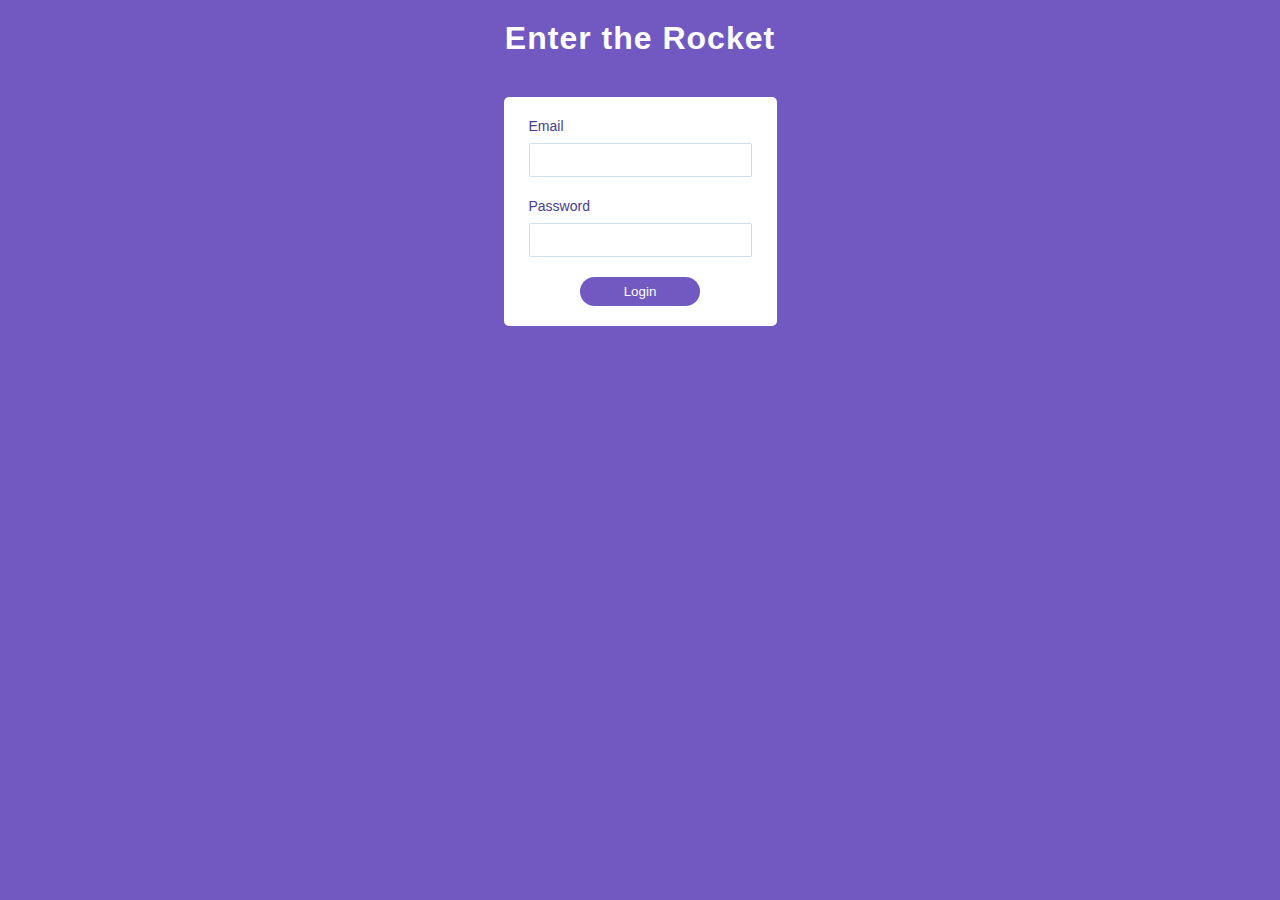
<file: base/index.html>
<!DOCTYPE html>
<html lang="pt-br">
<head>
    <meta charset="UTF-8">
    <meta http-equiv="X-UA-Compatible" content="IE=edge">
    <meta name="viewport" content="width=device-width, initial-scale=1.0">
    <title>Formulario Animado</title>
    <link rel="stylesheet" href="style.css">
</head>
<body>
    <section class="form-section">
        <h1>Enter the Rocket</h1>
        <div class="form-wrapper">
            <form>
                <div class="input-block">
                    <label for="login-email">Email</label>
                    <input type="email" id="login-email">
                </div>
                <div class="input-block">
                    <label for="login-password">Password</label>
                    <input type="password" id="login-password">
                </div>
                <button type="submit" class="btn-login">Login</button>
            </form>
        </div>
    </section>
    
</body>
</html>
</file>
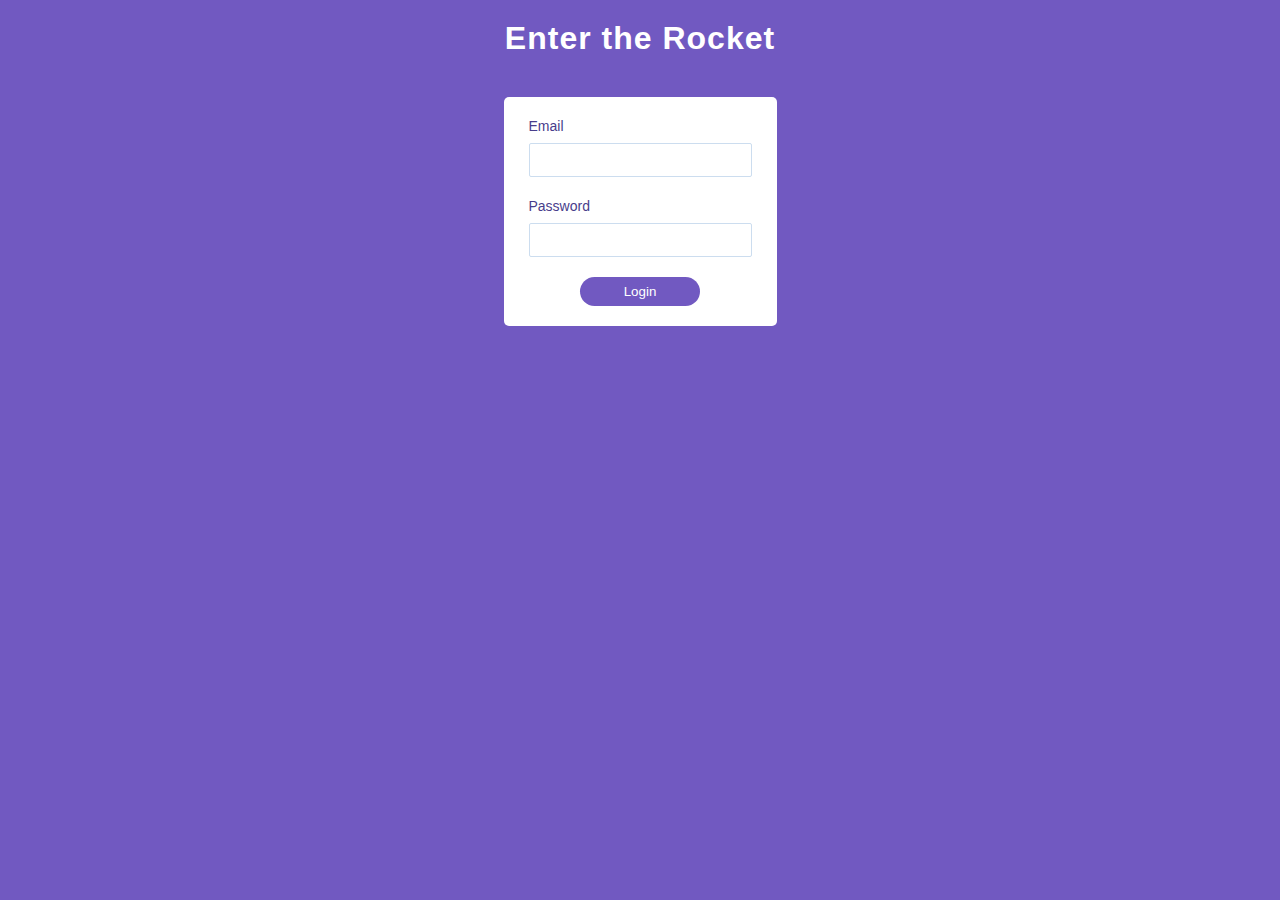
<file: desafios/02/index.html>
<!DOCTYPE html>
<html lang="pt-br">
<head>
    <meta charset="UTF-8">
    <meta http-equiv="X-UA-Compatible" content="IE=edge">
    <meta name="viewport" content="width=device-width, initial-scale=1.0">
    <title>Formulario Animado</title>
    <link rel="stylesheet" href="style.css">
</head>
<body>
    <section class="form-section">
        <h1>Enter the Rocket</h1>
        
        <div class="form-wrapper">
            <form>
                <div class="input-block">
                    <label for="login-email">Email</label>
                    <input type="email" id="login-email">
                </div>
                <div class="input-block">
                    <label for="login-password">Password</label>
                    <input type="password" id="login-password">
                </div>
                <button type="submit" class="btn-login">Login</button>
            </form>
        </div>
    </section>
    
</body>
</html>
</file>
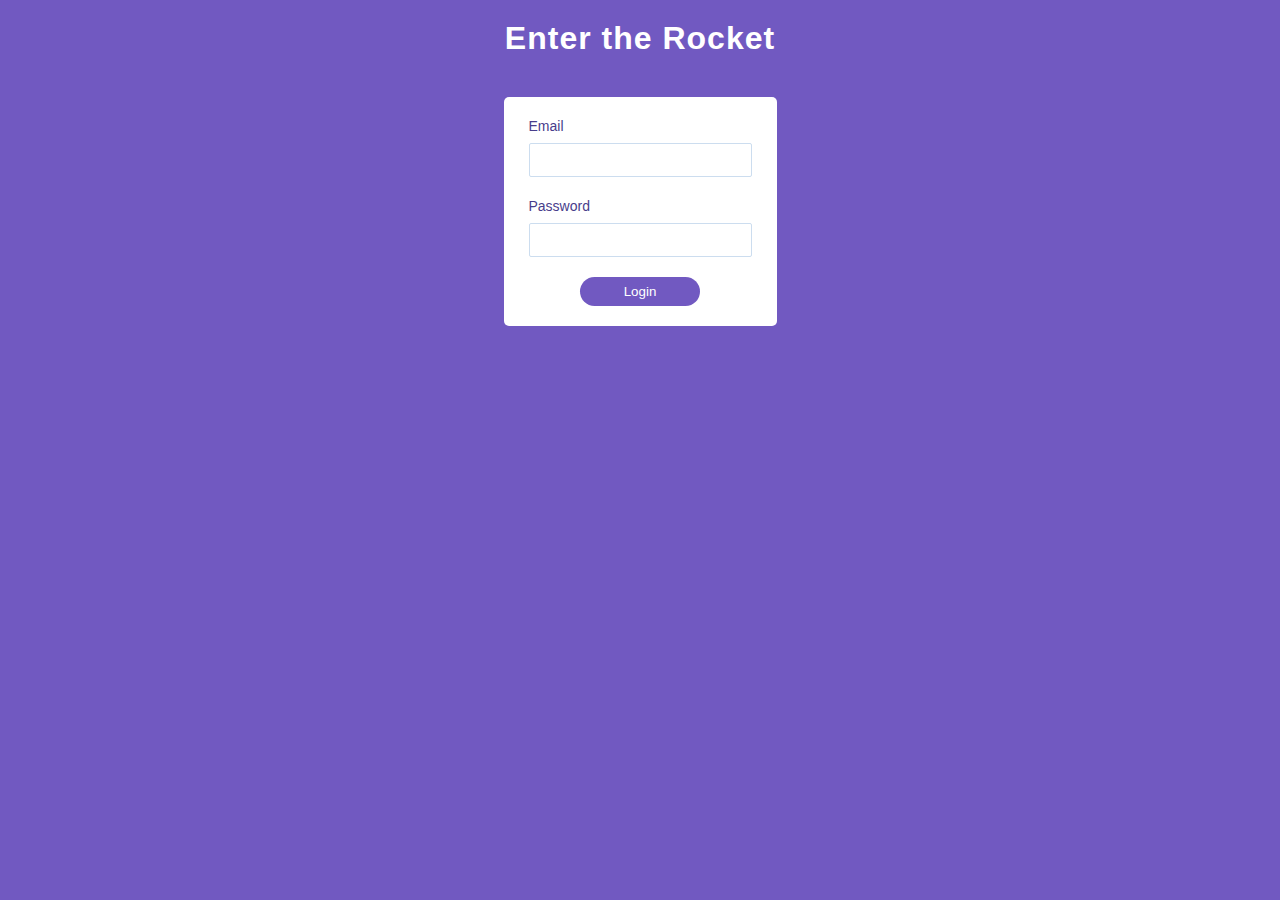
<file: desafios/03/index.html>
<!DOCTYPE html>
<html lang="pt-br">
<head>
    <meta charset="UTF-8">
    <meta http-equiv="X-UA-Compatible" content="IE=edge">
    <meta name="viewport" content="width=device-width, initial-scale=1.0">
    <title>Formulario Animado</title>
    <link rel="stylesheet" href="style.css">
</head>
<body>
    <section class="form-section">
        <h1>Enter the Rocket</h1>
        
        <div class="form-wrapper">
            <form>
                <div class="input-block">
                    <label for="login-email">Email</label>
                    <input type="email" id="login-email">
                </div>
                <div class="input-block">
                    <label for="login-password">Password</label>
                    <input type="password" id="login-password">
                </div>
                <button type="submit" class="btn-login">Login</button>
            </form>
        </div>
    </section>
    <script src="script.js"></script>
</body>
</html>
</file>
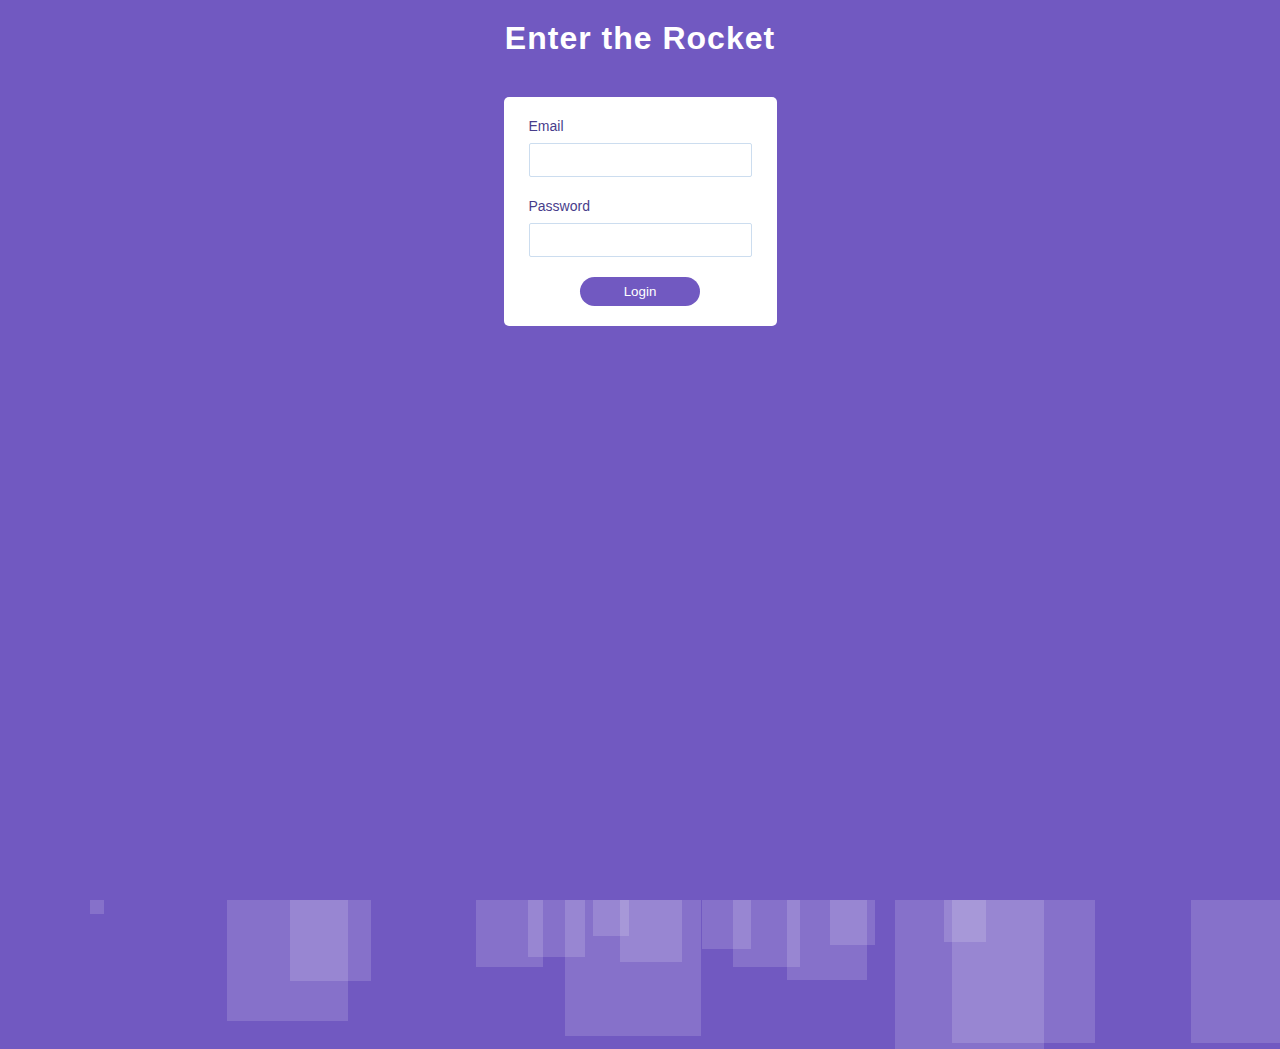
<file: desafios/07/index.html>
<!DOCTYPE html>
<html lang="pt-br">
<head>
    <meta charset="UTF-8">
    <meta http-equiv="X-UA-Compatible" content="IE=edge">
    <meta name="viewport" content="width=device-width, initial-scale=1.0">
    <title>Formulario Animado</title>
    <link rel="stylesheet" href="style.css">
</head>
<body>
    <section class="form-section">
        <h1>Enter the Rocket</h1>
        
        <div class="form-wrapper">
            <form>
                <div class="input-block">
                    <label for="login-email">Email</label>
                    <input type="email" id="login-email">
                </div>
                <div class="input-block">
                    <label for="login-password">Password</label>
                    <input type="password" id="login-password">
                </div>
                <button type="submit" class="btn-login">Login</button>
            </form>
        </div>
    </section>
    <ul class="squares"></ul>
    <script src="script.js"></script>
</body>
</html>
</file>
<file: base/style.css>
*{
    margin: 0;
    padding: 0;
    box-sizing: border-box;
}

html, body{
    height:100vh;
}

body{
    background-color: #7159c1;
    font-family: Roboto, Arial, sans-serif;
}

section{
    display: flex;
    flex-direction: column;
    justify-content: center;
    align-items: center;
}

h1{
    font-size: 32px;
    letter-spacing: 1px; /*espaço entre as letras*/
    color: white;
    margin: 20px 0;
}

form{
    background-color: white;
    margin: 20px 0;
    padding: 20px 25px;
    border-radius: 5px;
}

form .input-block{
    margin-bottom: 20px;
}

form .input-block label{
    font-size: 14px;
    color: darkslateblue;
}

form .input-block input{
    width: 100%;
    display: block;
    margin-top: 8px;
    padding: 7px;
    font-size: 16px;
    color: #7159c1;
    border-radius: 2px;
    border: 1px solid #ccddef;
    outline-color: #7159c1; /*quando estiver selecionado a borda muda*/
}

form .btn-login{
    display: block;
    min-width: 120px;
    border: none;
    background-color: #7159c1;
    color: white;
    border-radius: 25px;
    padding: 7px; /*dá o tamanho para o botaõ*/
    margin: auto; /*centraliza o botao*/
}
</file>
<file: desafios/02/style.css>
* {
  margin: 0;
  padding: 0;
  box-sizing: border-box;
}

html,
body {
  height: 100vh;
}

body {
  background-color: #7159c1;
  font-family: Roboto, Arial, sans-serif;
}

section {
  display: flex;
  flex-direction: column;
  justify-content: center;
  align-items: center;
}

h1 {
  font-size: 32px;
  letter-spacing: 1px; /*espaço entre as letras*/
  color: white;
  margin: 20px 0;
}

form {
  background-color: white;
  margin: 20px 0;
  padding: 20px 25px;
  border-radius: 5px;
}

form .input-block {
  margin-bottom: 20px;
}

form .input-block label {
  font-size: 14px;
  color: darkslateblue;
}

form .input-block input {
  width: 100%;
  display: block;
  margin-top: 8px;
  padding: 7px;
  font-size: 16px;
  color: #7159c1;
  border-radius: 2px;
  border: 1px solid #ccddef;
  outline-color: #7159c1; /*quando estiver selecionado a borda muda*/
}

form .btn-login {
  display: block;
  min-width: 120px;
  border: none;
  background-color: #7159c1;
  color: white;
  border-radius: 25px;
  padding: 7px; /*dá o tamanho para o botaõ*/
  margin: auto; /*centraliza o botao*/
}





form{
  overflow: hidden; /*Para que os campos não ficam bugando e saindo de dentro do formulário*/
  animation: fade 0.2s;
}





form .input-block:nth-child(1){ /*nth-child é uma forma de aplicar coisas distintaas para o campos que são iguais, tipos dois input's, que necessariamente são FILHOS do FORM, e ele informa qual filho será aplicado essas edições*/
    /*sendo o animation dizendo apenas como será o animation do nosso keyframe*/
    animation-name: move; /*para chamar a animação*/
    animation-duration: 500ms; /*duração da anmação*/
    animation-delay: 0.25s ; /*É um delay para a entrada dos campos*/
}

form .input-block:nth-child(2) {
  animation: move 400ms; /*para chamar a animação, e colocando outro parametro junto de duração da animação*/
  animation-delay: 100ms; /*É um delay para a entrada dos campos*/
  animation-fill-mode: backwards; /*ele vai trabalhar as ideias enquanto não está acontecendo movimento nenhum, que é quando ele está esperando começar(delay), e quando ele termina*/
  /*sendo o "backwards" ficando na posição inicial do from*/
}


form .btn-login{
  animation: move 400ms; 
  animation-delay: 250ms;
  animation-fill-mode: backwards
}


/*
Fazer os campos aparecem da esquerda pra direita, suavizando a entrada e fazendo-os entrar em momentos distintos
*/

@keyframes move {
  /*usado para fazer animações*/
  from {
    /*inicio = 0%*/
    opacity: 0;
    transform: translateX(-35%); /*ele vai fazer um movimento no eixo x (horizontal)*/
  }
  to {
    /*fim = 100%*/
    opacity: 1;
    transform: translateX(0%); /*ele vai fazer um movimento no eixo x (horizontal), sendo 0 a posição inicial dele*/
  }
}



@keyframes fade {
  from {
    opacity: 0;
    transform: scale(0.9);
  }
  to {
    opacity: 1;
    transform: scale(1);
  }
}
</file>
<file: desafios/03/style.css>
* {
  margin: 0;
  padding: 0;
  box-sizing: border-box;
}

html,
body {
  height: 100vh;
}

body {
  background-color: #7159c1;
  font-family: Roboto, Arial, sans-serif;
}

section {
  display: flex;
  flex-direction: column;
  justify-content: center;
  align-items: center;
}

h1 {
  font-size: 32px;
  letter-spacing: 1px; /*espaço entre as letras*/
  color: white;
  margin: 20px 0;
}

form {
  background-color: white;
  margin: 20px 0;
  padding: 20px 25px;
  border-radius: 5px;
}

form .input-block {
  margin-bottom: 20px;
}

form .input-block label {
  font-size: 14px;
  color: darkslateblue;
}

form .input-block input {
  width: 100%;
  display: block;
  margin-top: 8px;
  padding: 7px;
  font-size: 16px;
  color: #7159c1;
  border-radius: 2px;
  border: 1px solid #ccddef;
  outline-color: #7159c1; /*quando estiver selecionado a borda muda*/
}

form .btn-login {
  display: block;
  min-width: 120px;
  border: none;
  background-color: #7159c1;
  color: white;
  border-radius: 25px;
  padding: 7px; /*dá o tamanho para o botaõ*/
  margin: auto; /*centraliza o botao*/
}





form{
  overflow: hidden; /*Para que os campos não ficam bugando e saindo de dentro do formulário*/
  animation: fade 0.2s;
}





form .input-block:nth-child(1){ /*nth-child é uma forma de aplicar coisas distintaas para o campos que são iguais, tipos dois input's, que necessariamente são FILHOS do FORM, e ele informa qual filho será aplicado essas edições*/
    /*sendo o animation dizendo apenas como será o animation do nosso keyframe*/
    animation-name: move; /*para chamar a animação*/
    animation-duration: 500ms; /*duração da anmação*/
    animation-delay: 0.25s ; /*É um delay para a entrada dos campos*/
}

form .input-block:nth-child(2) {
  animation: move 400ms; /*para chamar a animação, e colocando outro parametro junto de duração da animação*/
  animation-delay: 100ms; /*É um delay para a entrada dos campos*/
  animation-fill-mode: backwards; /*ele vai trabalhar as ideias enquanto não está acontecendo movimento nenhum, que é quando ele está esperando começar(delay), e quando ele termina*/
  /*sendo o "backwards" ficando na posição inicial do from*/
}


form .btn-login{
  animation: move 400ms; 
  animation-delay: 250ms;
  animation-fill-mode: backwards
}


/*
Fazer os campos aparecem da esquerda pra direita, suavizando a entrada e fazendo-os entrar em momentos distintos
*/

@keyframes move {
  /*usado para fazer animações*/
  from {
    /*inicio = 0%*/
    opacity: 0;
    transform: translateX(-35%); /*ele vai fazer um movimento no eixo x (horizontal)*/
  }
  to {
    /*fim = 100%*/
    opacity: 1;
    transform: translateX(0%); /*ele vai fazer um movimento no eixo x (horizontal), sendo 0 a posição inicial dele*/
  }
}



@keyframes fade {
  from {
    opacity: 0;
    transform: scale(0.9);
  }
  to {
    opacity: 1;
    transform: scale(1);
  }
}


/* Quando clicar em Login, fazer o formulário sair da tela, indo para baixo */

.form-hide{ /*Sendo essa a classe que declarei lá no JavaScript*/
  animation: down 500ms forwards;
  animation-fill-mode: forwards; /*ficando na posição final dele*/
}


@keyframes down { /*para baixo, fazendo o formulário sair para baixo*/
  from{
    transform: translateY(0);
  }to{
    transform: translateY(100vh); /*fazendo ele sair da tela, "vh" tipo de medida, view hight*/
  }
}

/* animation-fill-mode: = ele trabalha em momentos onde não está acontecendo animação */
</file>
<file: desafios/07/style.css>
* {
  margin: 0;
  padding: 0;
  box-sizing: border-box;
}

html,
body {
  height: 100vh;
}

body {
  background-color: #7159c1;
  font-family: Roboto, Arial, sans-serif;
}

section {
  display: flex;
  flex-direction: column;
  justify-content: center;
  align-items: center;
}

h1 {
  font-size: 32px;
  letter-spacing: 1px; /*espaço entre as letras*/
  color: white;
  margin: 20px 0;
}

form {
  background-color: white;
  margin: 20px 0;
  padding: 20px 25px;
  border-radius: 5px;
}

form .input-block {
  margin-bottom: 20px;
}

form .input-block label {
  font-size: 14px;
  color: darkslateblue;
}

form .input-block input {
  width: 100%;
  display: block;
  margin-top: 8px;
  padding: 7px;
  font-size: 16px;
  color: #7159c1;
  border-radius: 2px;
  border: 1px solid #ccddef;
  outline-color: #7159c1; /*quando estiver selecionado a borda muda*/
}

form .btn-login {
  display: block;
  min-width: 120px;
  border: none;
  background-color: #7159c1;
  color: white;
  border-radius: 25px;
  padding: 7px; /*dá o tamanho para o botaõ*/
  margin: auto; /*centraliza o botao*/
  cursor: pointer;
}





form{
  overflow: hidden; /*Para que os campos não ficam bugando e saindo de dentro do formulário*/
  animation: fade 0.2s;
}





form .input-block:nth-child(1){ /*nth-child é uma forma de aplicar coisas distintaas para o campos que são iguais, tipos dois input's, que necessariamente são FILHOS do FORM, e ele informa qual filho será aplicado essas edições*/
    /*sendo o animation dizendo apenas como será o animation do nosso keyframe*/
    animation-name: move; /*para chamar a animação*/
    animation-duration: 500ms; /*duração da anmação*/
    animation-delay: 0.25s ; /*É um delay para a entrada dos campos*/
}

form .input-block:nth-child(2) {
  animation: move 400ms; /*para chamar a animação, e colocando outro parametro junto de duração da animação*/
  animation-delay: 100ms; /*É um delay para a entrada dos campos*/
  animation-fill-mode: backwards; /*ele vai trabalhar as ideias enquanto não está acontecendo movimento nenhum, que é quando ele está esperando começar(delay), e quando ele termina*/
  /*sendo o "backwards" ficando na posição inicial do from*/
}


form .btn-login{
  animation: move 400ms; 
  animation-delay: 250ms;
  animation-fill-mode: backwards
}


/*
Fazer os campos aparecem da esquerda pra direita, suavizando a entrada e fazendo-os entrar em momentos distintos
*/

@keyframes move {
  /*usado para fazer animações*/
  from {
    /*inicio = 0%*/
    opacity: 0;
    transform: translateX(-35%); /*ele vai fazer um movimento no eixo x (horizontal)*/
  }
  to {
    /*fim = 100%*/
    opacity: 1;
    transform: translateX(0%); /*ele vai fazer um movimento no eixo x (horizontal), sendo 0 a posição inicial dele*/
  }
}



@keyframes fade {
  from {
    opacity: 0;
    transform: scale(0.9);
  }
  to {
    opacity: 1;
    transform: scale(1);
  }
}





@keyframes down { /* 03 -para baixo, fazendo o formulário sair para baixo*/
  from{
    transform: translateY(0);
  }to{
    transform: translateY(100vh); /*fazendo ele sair da tela, "vh" tipo de medida, view hight*/
  }
}

/* animation-fill-mode: = ele trabalha em momentos onde não está acontecendo animação */




/* 03 - Quando clicar em Login, fazer o formulário sair da tela, indo para baixo */




/* 04 - Remover formulário do html e não mostrar rolagem enquanto o formulário está saindo da tela */

/* 05 - Adicionar um efeito diferente de timing para a saída do formulário */

.form-hide{ /*Sendo essa a classe que declarei lá no JavaScript, para quando clicar no botão*/
  animation: down 500ms forwards;
  animation-fill-mode: forwards; /*ficando na posição final dele*/
  animation-timing-function: cubic-bezier(0.075, 0.82, 0.165, 1); 

  /* 
  ease-in = tem uma chegada de vagar e saida rápida
  ease-in-out = ter uma chegada de vagar, no meio rápido e sair devagar
  ease-out = chegada de vagar e saidade devagar
  cubic-bezier = ver no inspecionar no google
  staps() = são as paradas
  */
}

/* Fazer o formulário dizer não-não (vibrar) caso haja campos vazios.*/


form.validate-error{ /*classe que irá validar se houver algum erro*/
  animation: nono 200ms linear, fade paused; /*ele é um cubic-bezear(), e linear para ele sempre manter a linha reta*/
  animation-play-state: fade paused; /*para que ele pare a animação do fade e não de bugs*/
  animation-iteration-count: 2; /*é a quantidade de vezes que ele irá executar*/
}

@keyframes nono { /*terá 4 momentos*/
  0%,100%{ /*Podendo agrupar opções iguais*/
    transform: translateX(0);
  }
  35%{
    transform: translateX(-15%);
  }
  70%{
    transform: translateX(15%);
  }
}

/* Criar alguns quadrados animados (que fiquem girando) e que saem de baixo da tela (fora do campo de visão) e vão para cima da tela (que saia do campo de visão também). Detalhes: Deve ter tamanhos diferentes, sairem em momentos diferentes, terem timing diferente, animação contínua. */


.squares li{
  width: 40px;
  height: 40px;
  background-color: rgba(255, 255, 255, 0.15);
  display: block;/**/
  position: absolute;/*sobrepondo quais quer itens*/
  bottom: -40px; /*deixando ele fora da tela*/
  animation: up 2s infinite alternate; /*infinite = para que ela rode infinitamente*/
  animation-direction: alternate; /* alterneite = altera as posições de ida e volta, podendo colocar na mesma linha na decima */
  /*
  reverse = de cima para baixo
  alterneite = altera as posições
  */
}
body{
  overflow: hidden; /*tirando a barra de rolagem*/
}

@keyframes up {
  from{
    opacity: 0; /*fazenod ele aparecer e sumir desaparecendo e no maior ele aparecer */
    transform: translateY(0);
  }
  50%{
    opacity: 1; /*fazenod ele aparecer e sumir desaparecendo e no maior ele aparecer */
  }
  to{
    opacity: 0;
    transform: translateY(-1200px) rotate(960deg); /*podendo ter mais de uma opção no trasnform, colocando a rotação de com o rotate em deg*/
  }
}
</file>
